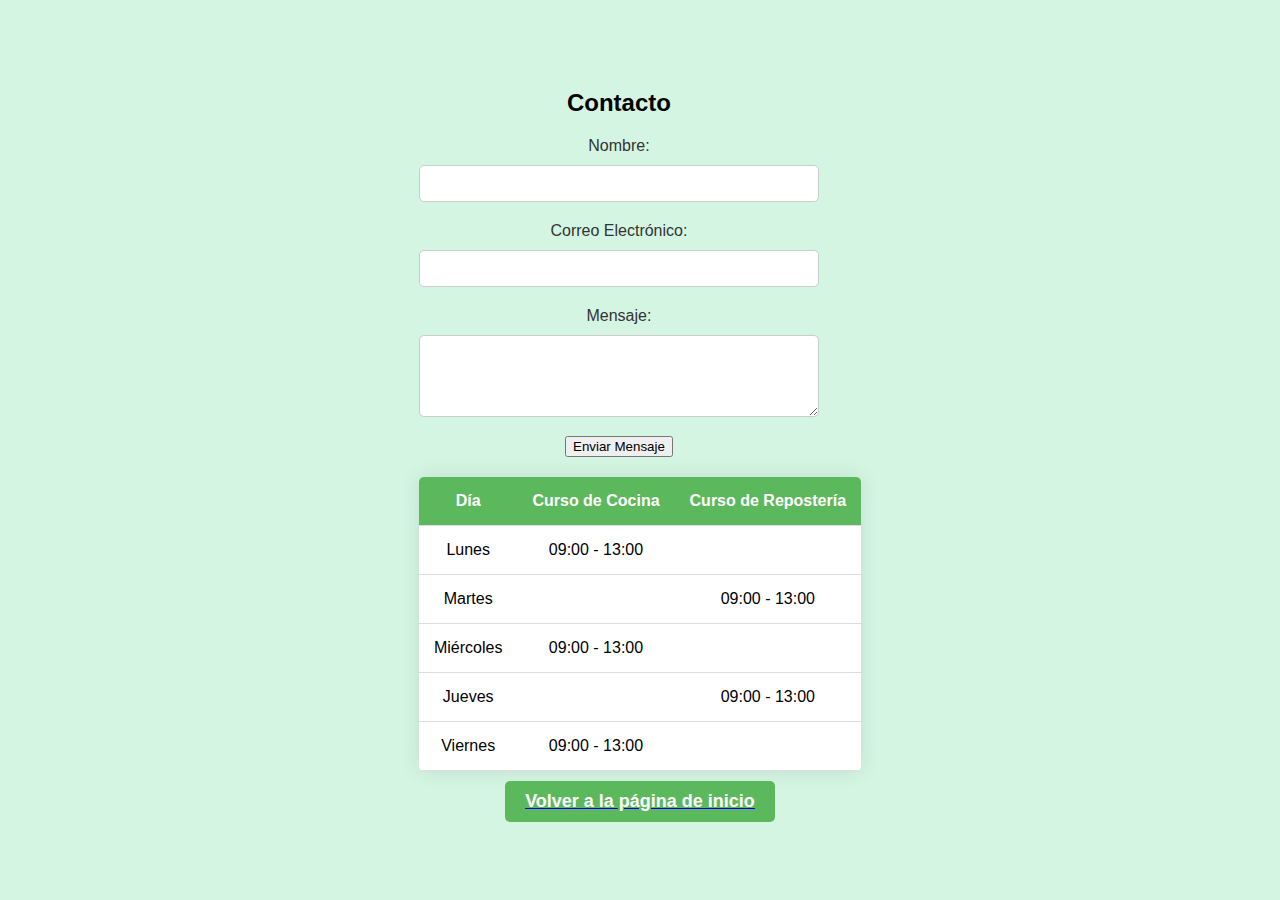
<file: contacto.html>
<!DOCTYPE html>
<html lang="es">
<head>
    <meta charset="UTF-8">
    <meta name="viewport" content="width=device-width, initial-scale=1.0">
    <title>Contacto - Cursos de Cocina</title>
    <style>
        body {
            font-family: 'Arial', sans-serif;
            background-color: #d5f5e3;
            margin: 0;
            padding: 0;
            display: flex;
            flex-direction: column;
            align-items: center;
            justify-content: center;
            min-height: 100vh;
        }

        .contenedor {
            text-align: center;
        }

        .grupocontacto {
            max-width: 400px;
            margin-top: 20px;
        }

        .grupocontacto {
            margin-bottom: 15px;
        }

        label {
            display: block;
            margin-bottom: 5px;
            color: #333;
        }

        input, textarea {
            width: 100%;
            padding: 10px;
            box-sizing: border-box;
            border: 1px solid #ccc;
            border-radius: 5px;
            margin-top: 5px;
        }

        .botoninicio {
            background-color: #5cb85c;
            color: #fff;
            padding: 10px 15px;
            border: none;
            border-radius: 5px;
            cursor: pointer;
            transition: background-color 0.3s ease-in-out;
        }

        .boton:hover {
            background-color: #4cae4c;
        }

        .tabla {
            width: 100%;
            margin-top: 20px;
            border-collapse: collapse;
            border-radius: 5px;
            overflow: hidden;
            box-shadow: 0 0 20px rgba(0, 0, 0, 0.1);
        }

        .tabla th, .tabla td {
            padding: 15px;
            text-align: center;
            border-bottom: 1px solid #ddd;
        }

        .tabla th {
            background-color: #5cb85c;
            color: #fff;
        }

        .tabla td {
            background-color: #fff;
        }
        .botoninicio {
            display: block;
            font-size: 18px;
            font-weight: bold;
            text-decoration: none;
            color: #fff;
            background-color: #5cb85c;
            padding: 10px 20px;
            margin: 10px 0;
            border-radius: 5px;
            transition: background-color 0.3s ease-in-out;
        }

        .botoninicio:hover {
            background-color: #5cb85c;
        }

    </style>
</head>
<body>

    <div class="contenedor">
        <div class="grupocontacto">
            <h2>Contacto</h2>
                <div class="grupocontacto">
                    <label for="nombre">Nombre:</label>
                    <input type="text" id="nombre" name="nombre" required>
                </div>
                <div class="grupocontacto">
                    <label for="email">Correo Electrónico:</label>
                    <input type="email" id="email" name="email" required>
                </div>
                <div class="grupocontacto">
                    <label for="mensaje">Mensaje:</label>
                    <textarea id="mensaje" name="mensaje" rows="4" required></textarea>
                </div>
                <button type="botonmensaje">Enviar Mensaje</button>
            </form>
        </div>

        <table class="tabla">
            <thead>
                <tr>
                    <th>Día</th>
                    <th>Curso de Cocina</th>
                    <th>Curso de Repostería</th>
                </tr>
            </thead>
            <tbody>
                <tr>
                    <td>Lunes</td>
                    <td>09:00 - 13:00</td>
                    <td></td>
                </tr>
                <tr>
                    <td>Martes</td>
                    <td></td>
                    <td>09:00 - 13:00</td>
                </tr>
                <tr>
                    <td>Miércoles</td>
                    <td>09:00 - 13:00</td>
                    <td></td>
                </tr>
                <tr>
                    <td>Jueves</td>
                    <td></td>
                    <td>09:00 - 13:00</td>
                </tr>
                <tr>
                    <td>Viernes</td>
                    <td>09:00 - 13:00</td>
                    <td></td>
                </tr>
            </tbody>
        </table>
        

        <center><a href="index.html"><button class="botoninicio">Volver a la página de inicio</button></a></center>

    </div>

</body>
</html>
</file>
